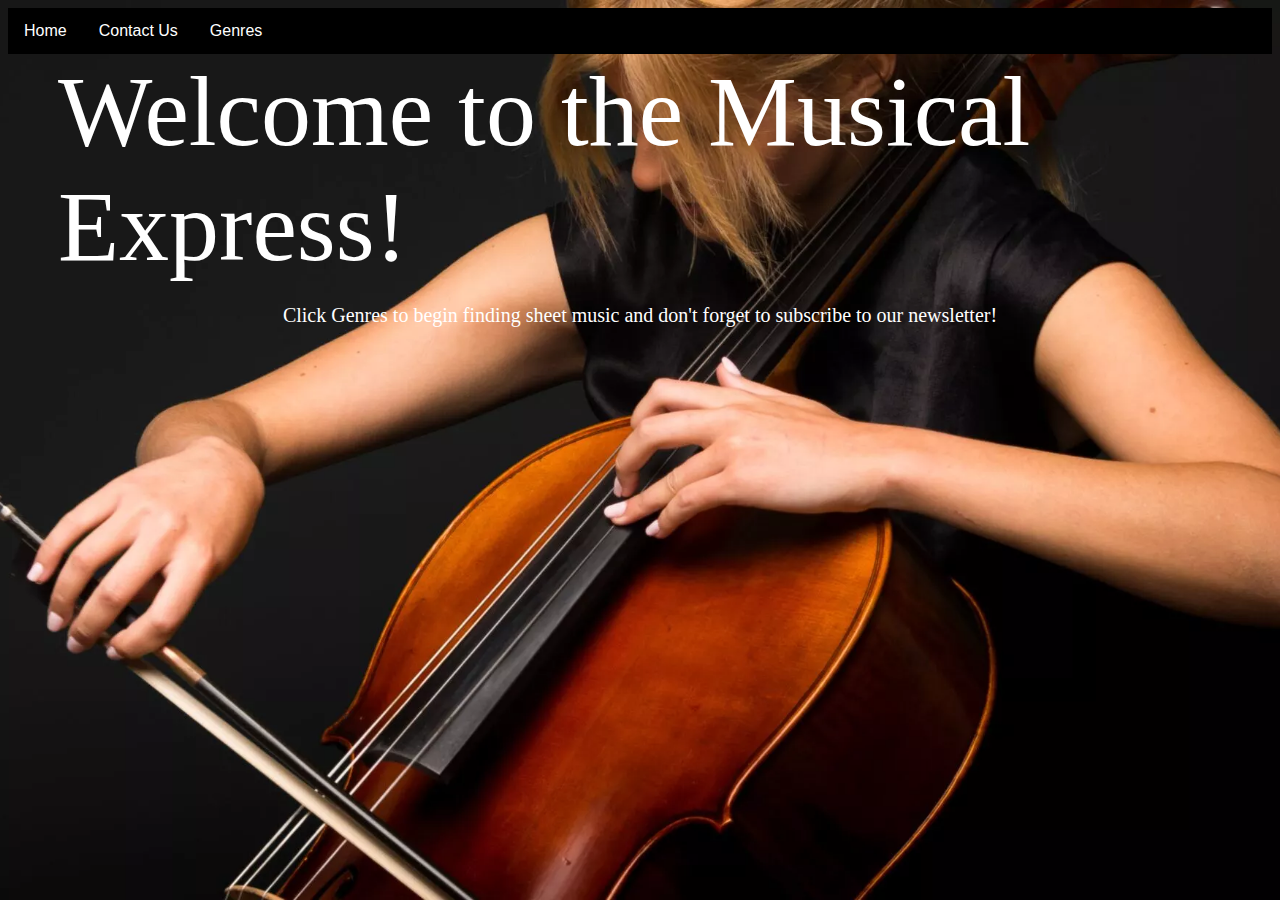
<file: index.html>
<html lang="en">
    <head>
          <link href="css/styler.css" rel="stylesheet" type="text/css">
<div class="navbar">
  <a href="#home" class="w3-bar-item w3-button">Home</a>
  <a href="./contactus.html" class="w3-bar-item w3-button">Contact Us</a>
  <div class="dropdown">
  <button class="dropbtn" onclick="myFunction()">Genres
    <i class="fa fa-caret-down"></i>
  </button>
  <div class="dropdown-content" class="w3-bar-item w3-button" id="myDropdown">
    <a href="./code.html" class="w3-bar-item w3-button">Classical</a>
    <a href="https://www.youtube.com/watch?v=izGwDsrQ1eQ" class="w3-bar-item w3-button">Disney</a>
    <a href="https://www.youtube.com/watch?v=KwYGI8OjXvo" class="w3-bar-item w3-button">Rock and Roll</a>
   <a href="https://www.youtube.com/watch?v=ye5BuYf8q4o" class="w3-bar-item w3-button">Country</a>
   <a href="https://www.youtube.com/watch?v=dQw4w9WgXcQ>80s" class="w3-bar-item w3-button">Rap</a>
  </div>
  </div> 
</div>
<script>
function myFunction() {
  document.getElementById("myDropdown").classList.toggle("show");
}
window.onclick = function(e) {
  if (!e.target.matches('.dropbtn')) {
  var myDropdown = document.getElementById("myDropdown");
    if (myDropdown.classList.contains('show')) {
      myDropdown.classList.remove('show');
    }
  }
}
</script>
    </head>
    <body style="background-image: url('cellist.webp');background-size: cover;
  height: 50px;
  background-position: center center;>
                 <div class="title">
                        <h0 class="white"> Welcome to the Musical Express!</h0>
                                         </div>
    <div class="title">
        <p class="white"> Click Genres to begin finding sheet music and don't forget to subscribe to our newsletter!</p>
                        </div>
</file>
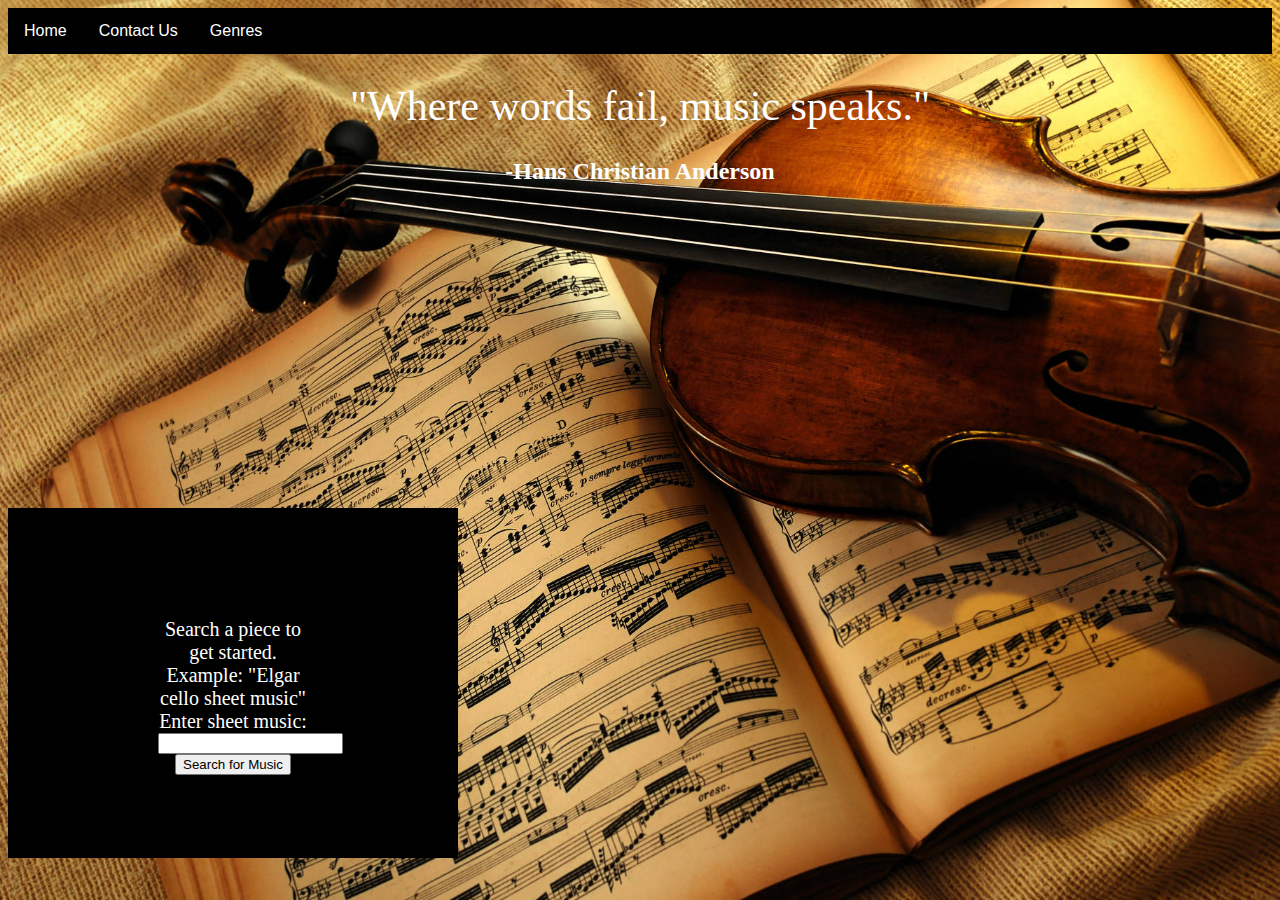
<file: code.html>
<html lang="en">
    <head>
<div class="navbar">
  <a href="https://maureenc20.github.io/Carpenter-Proposal-Final-Project/#" class="w3-bar-item w3-button">Home</a>
  <a href="./contactus.html" class="w3-bar-item w3-button">Contact Us</a>
  <div class="dropdown">
  <button class="dropbtn" onclick="myFunction()">Genres
    <i class="fa fa-caret-down"></i>
  </button>
  <div class="dropdown-content" class="w3-bar-item w3-button" id="myDropdown">
    <a href="./code.html">Classical</a>
    <a href="https://www.youtube.com/watch?v=izGwDsrQ1eQ" class="w3-bar-item w3-button" class="w3-bar-item w3-button">Disney</a>
    <a href="https://www.youtube.com/watch?v=KwYGI8OjXvo" class="w3-bar-item w3-button">Rock and Roll</a>
    <a href="https://www.youtube.com/watch?v=ye5BuYf8q4o" class="w3-bar-item w3-button">Country</a>
   <a href="https://www.youtube.com/watch?v=dQw4w9WgXcQ>80s" class="w3-bar-item w3-button">Rap</a>
  </div>
  </div> 
</div>
<script>
function myFunction() {
  document.getElementById("myDropdown").classList.toggle("show");
}
window.onclick = function(e) {
  if (!e.target.matches('.dropbtn')) {
  var myDropdown = document.getElementById("myDropdown");
    if (myDropdown.classList.contains('show')) {
      myDropdown.classList.remove('show');
    }
  }
}
</script>
        <link rel="stylesheet" type="text/css" href="css/styler.css">
    </head>
    <body style="background-image: url('violin.jpeg');background-size: cover;
  position: relative;>
              <div class="title">          
              <h1 class="white">"Where words fail, music speaks."</h1>
                 </div>
        <h2 class="title white"> -Hans Christian Anderson</h2>
              <embed src="Bach (2).mp3" loop="true" autostart="true" width="2"
         height="0">
        <div class="whitebox title">          
                              <p0> Search a piece to get started. Example: "Elgar cello sheet music"
                   <form action="https://www.google.com/search" method="get">
                    <label for="search-input"> Enter sheet music:</label>
                    <input type="text" id="search-input" name="q">
                    <button type="submit">Search for Music</button>       
                                         </form>   </p0>
                              </div>
                                         </body>
</html>
</file>
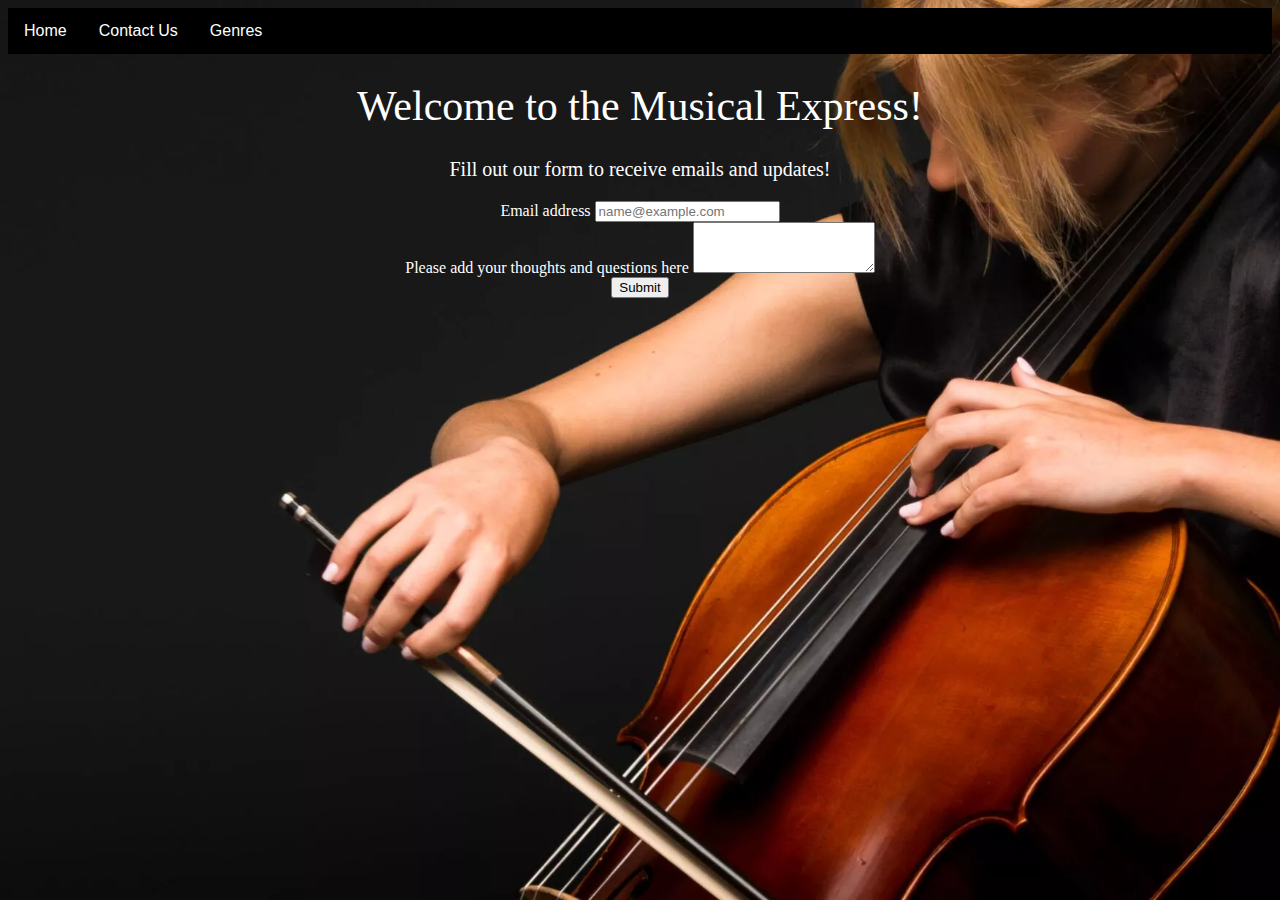
<file: contactus.html>
<html lang="en">
    <head>
          <link href="css/styler.css" rel="stylesheet" type="text/css">
<div class="navbar">
  <a href="./index.html" class="w3-bar-item w3-button">Home</a>
  <a href="./contactus.html" class="w3-bar-item w3-button">Contact Us</a>
  <div class="dropdown">
  <button class="dropbtn" onclick="myFunction()">Genres
    <i class="fa fa-caret-down"></i>
  </button>
  <div class="dropdown-content" class="w3-bar-item w3-button" id="myDropdown">
    <a href="./code.html" class="w3-bar-item w3-button">Classical</a>
    <a href="https://www.youtube.com/watch?v=izGwDsrQ1eQ" class="w3-bar-item w3-button">Disney</a>
    <a href="https://www.youtube.com/watch?v=KwYGI8OjXvo" class="w3-bar-item w3-button">Rock and Roll</a>
   <a href="https://www.youtube.com/watch?v=ye5BuYf8q4o" class="w3-bar-item w3-button">Country</a>
   <a href="https://www.youtube.com/watch?v=dQw4w9WgXcQ>80s" class="w3-bar-item w3-button">Rap</a>
  </div>
  </div> 
</div>
<script>
function myFunction() {
  document.getElementById("myDropdown").classList.toggle("show");
}
window.onclick = function(e) {
  if (!e.target.matches('.dropbtn')) {
  var myDropdown = document.getElementById("myDropdown");
    if (myDropdown.classList.contains('show')) {
      myDropdown.classList.remove('show');
    }
  }
}
</script>
<script>
function receive()
{
    alert('Your submission has been received. Please wait for a response within 3-5 business days.');
    }
    </script>
    </head>
    <body style="background-image: url('cellist.webp');background-size: cover;
  height: 50px;
  position: relative;>
                 <div class="title">          
                        <h1 class="white"> Welcome to the Musical Express!</h1>
                 </div>
    <div class="title">
        <p class="white"> Fill out our form to receive emails and updates!
                     <div class="mb-3">
  <label for="exampleFormControlInput1" class="form-label white">Email address</label>
  <input type="email" class="form-control" id="exampleFormControlInput1" placeholder="name@example.com">
</div>
<div class="mb-3">
  <label for="exampleFormControlTextarea1" class="form-label white font-size: 30px;">Please add your thoughts and questions here</label>
  <textarea class="form-control" id="exampleFormControlTextarea1" rows="3"></textarea>
  <form onsubmit="receive(); return false;">
  <input type="submit">
  </form>
</div></p>
</file>
<file: css/styler.css>
.title
{
    text-align: center;
}
.orange
{
    color: #00008B;
}
.green
{
    color:green;
}
.white
{
    color: #ffffff;
}
.right
{
    text-align: right;
}
.blue
{
    color:blue;
}
.background
{
    background: #CBC3E3;
}
.backgroundimage
{
    background-image: url("Musical Notes.jepg");
}
.lightpurple
{
    color: #CBC3E3;
}
.navbar {
  overflow: hidden;
  background-color: black;
  font-family: Arial, Helvetica, sans-serif;
}
.navbar a {
  float: left;
  font-size: 16px;
  color: white;
  text-align: center;
  padding: 14px 16px;
  text-decoration: none;
}
.dropdown {
  float: left;
  overflow: hidden;
}
.dropdown .dropbtn {
  cursor: pointer;
  font-size: 16px;  
  border: none;
  outline: none;
  color: white;
  padding: 14px 16px;
  background-color: inherit;
  font-family: inherit;
  margin: 0;
}
.navbar a:hover, .dropdown:hover .dropbtn, .dropbtn:focus {
  background-color: blue;
}
.dropdown-content {
  display: none;
  position: absolute;
  background-color: white;
  min-width: 160px;
  box-shadow: 0px 8px 16px 0px rgba(0,0,0,0.2);
  z-index: 1;
}
.dropdown-content a {
  float: none;
  color: black;
  padding: 12px 16px;
  text-decoration: none;
  display: block;
  text-align: left;
}
.dropdown-content a:hover {
  background-color: blue;
}
.show {
  display: block;
}
h1 {
    font-weight: 300;
    font-size: 42px;
    text-align: center;
    font-family: Snell Roundhand;
}
h0 {
    font-weight: 400;
    font-size: 100px;
    text-align: center;
    font-family: Snell Roundhand;
    position: relative;
    left: 50px;
}
p{
    font-weight: 50;
    font-size: 20px;
    texxt-align:center;
    color: white;
}
p0{
    font-weight: 50;
    font-size: 20px;
    text-align:center;
    color: white;
    position: relative;
    top: -40px;
}
.whitebox
{
background-color:black;
color: white;
position: absolute;
top: 500px;
width: 150px;
height: 50px;
padding: 150px;
}
</file>
